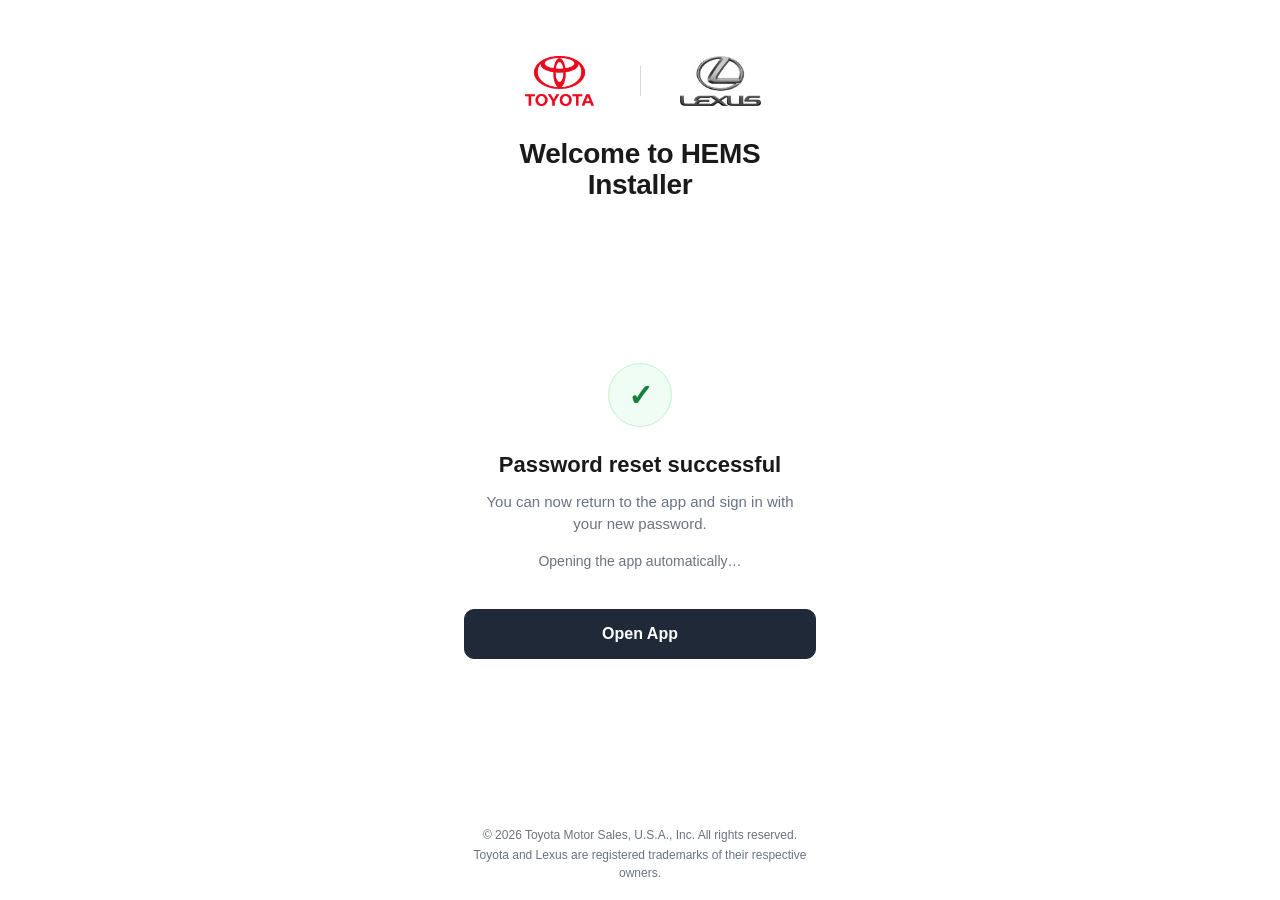
<file: mobile-login/index.html>
<!doctype html>
<html lang="en">
  <head>
    <meta charset="UTF-8" />
    <meta name="viewport" content="width=device-width, initial-scale=1.0" />
    <title>Return to App</title>
    <style>
      :root {
        --color-text: #1a1a1a;
        --color-muted: #6b7280;
        --color-border: #d4d7dc;
        --color-brand-primary: #1f2937;
        --color-brand-primary-hover: #111827;
        --color-brand-primary-text: #ffffff;
        --color-background: #ffffff;
        --color-success: #15803d;
        --color-success-bg: #f0fdf4;
        --color-success-border: #bbf7d0;

        --spacing-1: 4px;
        --spacing-2: 8px;
        --spacing-3: 12px;
        --spacing-4: 16px;
        --spacing-5: 24px;
        --spacing-6: 32px;

        --radius: 10px;
        --screen-max-width: 400px;
      }

      * {
        box-sizing: border-box;
      }

      html,
      body {
        margin: 0;
        padding: 0;
        min-height: 100vh;
        background: var(--color-background);
        color: var(--color-text);
        font-family: Arial, sans-serif;
      }

      body {
        display: flex;
        justify-content: center;
      }

      .screen {
        width: 100%;
        max-width: var(--screen-max-width);
        min-height: 100vh;
        align-self: center;
        padding: 36px 24px 16px;
        display: flex;
        flex-direction: column;
        justify-content: flex-start;
        background: var(--color-background);
      }

      .header {
        align-items: center;
        margin-top: 20px;
        margin-bottom: var(--spacing-2);
        text-align: center;
      }

      .logos-container {
        display: flex;
        flex-direction: row;
        align-items: center;
        justify-content: center;
        margin-bottom: var(--spacing-6);
      }

      .logo {
        width: 140px;
        height: 50px;
        object-fit: contain;
        display: block;
      }

      .logo-divider {
        width: 1px;
        height: 30px;
        background-color: var(--color-border);
        margin: 0 10px;
      }

      .title {
        margin: 0 0 var(--spacing-3);
        font-size: 28px;
        font-weight: 600;
        letter-spacing: -0.3px;
        line-height: 31px;
        color: var(--color-text);
        text-align: center;
      }

      .content {
        flex: 1;
        display: flex;
        flex-direction: column;
        justify-content: center;
        align-items: center;
      }

      .success-badge {
        width: 64px;
        height: 64px;
        border-radius: 999px;
        display: flex;
        align-items: center;
        justify-content: center;
        background: var(--color-success-bg);
        border: 1px solid var(--color-success-border);
        color: var(--color-success);
        font-size: 30px;
        font-weight: 700;
        margin-bottom: var(--spacing-5);
      }

      .status-title {
        margin: 0 0 var(--spacing-3);
        font-size: 22px;
        font-weight: 600;
        line-height: 28px;
        text-align: center;
        color: var(--color-text);
      }

      .status-text {
        margin: 0 8px;
        font-size: 15px;
        line-height: 22px;
        color: var(--color-muted);
        text-align: center;
      }

      .status-helper {
        margin-top: var(--spacing-4);
        font-size: 14px;
        line-height: 20px;
        color: var(--color-muted);
        text-align: center;
      }

      .actions {
        display: flex;
        width: 100%;
        margin-top: var(--spacing-5);
        gap: var(--spacing-2);
        flex-direction: column;
      }

      .btn {
        display: flex;
        align-items: center;
        justify-content: center;
        width: 100%;
        min-height: 50px;
        padding: 12px 16px;
        border: 1.5px solid var(--color-brand-primary);
        border-radius: var(--radius);
        background: var(--color-brand-primary);
        color: var(--color-brand-primary-text);
        text-decoration: none;
        font-size: 16px;
        font-weight: 600;
      }

      .btn:hover,
      .btn:active {
        background: var(--color-brand-primary-hover);
        border-color: var(--color-brand-primary-hover);
      }

      .footer {
        align-items: center;
        margin-top: auto;
        padding-top: var(--spacing-5);
      }

      .legal-text {
        margin: 0 0 2px;
        font-size: 12px;
        line-height: 18px;
        color: var(--color-muted);
        text-align: center;
      }

      @media (max-width: 420px) {
        .logo {
          width: 120px;
          height: 44px;
        }

        .title {
          font-size: 26px;
        }
      }
    </style>
  </head>
  <body>
    <main class="screen">
      <div class="header">
        <div class="logos-container">
          <img
            class="logo"
            src="https://pluo-us.github.io/hems-auth0-acul-assets/assets/toyota-logo.DVwBBANY.png"
            alt="Toyota"
          />
          <div class="logo-divider" aria-hidden="true"></div>
          <img
            class="logo"
            src="https://pluo-us.github.io/hems-auth0-acul-assets/assets/lexus-logo.DPaM_xBm.png"
            alt="Lexus"
          />
        </div>

        <h1 class="title">Welcome to HEMS Installer</h1>
      </div>

      <div class="content">
        <div class="success-badge" aria-hidden="true">✓</div>

        <h2 class="status-title">Password reset successful</h2>

        <p class="status-text">
          You can now return to the app and sign in with your new password.
        </p>

        <p class="status-helper" id="status-helper">
          Opening the app automatically…
        </p>

        <div class="actions" id="actions">
          <a class="btn" id="open-app" href="#">Open App</a>
        </div>
      </div>

      <div class="footer">
        <p class="legal-text">
          © 2026 Toyota Motor Sales, U.S.A., Inc. All rights reserved.
        </p>
        <p class="legal-text">
          Toyota and Lexus are registered trademarks of their respective owners.
        </p>
      </div>
    </main>

    <script>
      window.APP_LINK_CONFIG = {
        iosUrl: 'org.reactjs.native.example.hemslaunchersample.auth0://login',
        androidUrl: 'com.hemslaunchersample.auth0://login',
        webFallbackUrl: 'https://hems-dev.qa.toyotadriverslogin.com'
      };

      (function () {
        var config = window.APP_LINK_CONFIG;
        var ua = navigator.userAgent || '';
        var isIOS = /iPhone|iPad|iPod/i.test(ua);
        var isAndroid = /Android/i.test(ua);

        var deepLink = '';
        if (isIOS) {
          deepLink = config.iosUrl;
        } else if (isAndroid) {
          deepLink = config.androidUrl;
        }

        var openAppButton = document.getElementById('open-app');
        if (openAppButton) {
          openAppButton.setAttribute('href', deepLink || config.webFallbackUrl);
        }

        setTimeout(function () {
          if (deepLink) {
            window.location.assign(deepLink);
          }
        }, 1800);

        setTimeout(function () {
          var helper = document.getElementById('status-helper');
          if (helper) {
            helper.textContent =
              'If the app does not open, use the button below.';
          }
        }, 2600);
      })();
    </script>
  </body>
</html>
</file>
